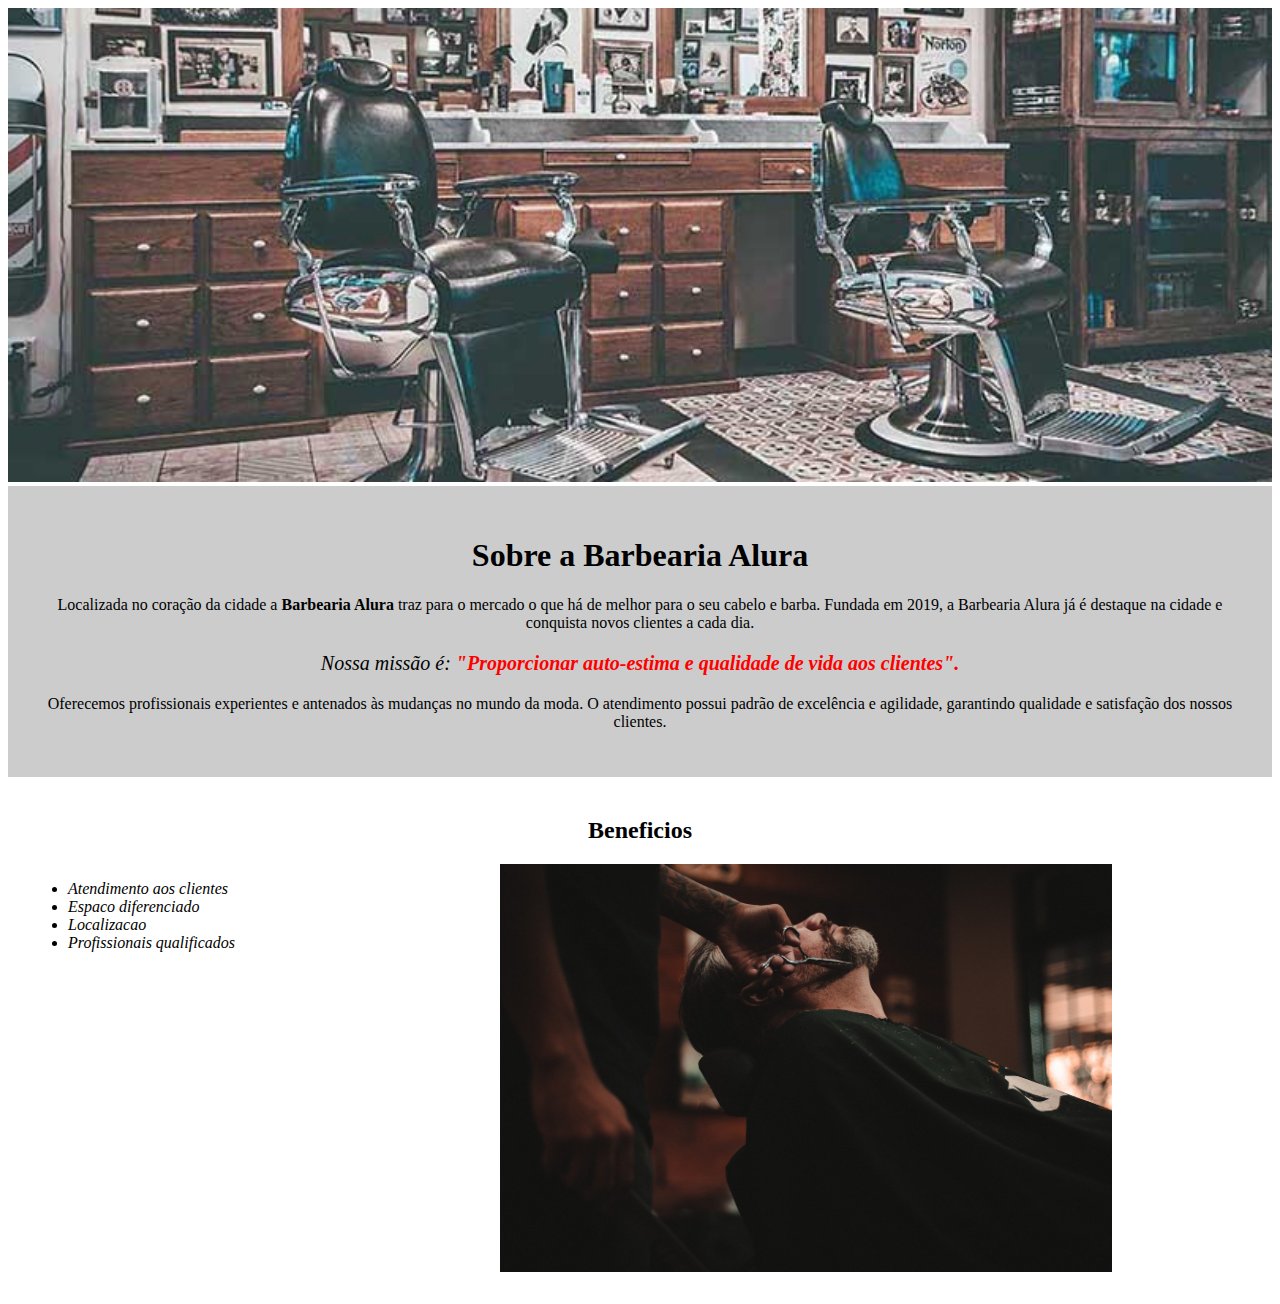
<file: Exercicios/index.html>
<!DOCTYPE html>
<html lang="pt-br"> 
    <head> 
        <meta charset="UTF-8">
        <title>Barbearia Alura</title>
        <link rel="stylesheet" href="style.css">
    </head>

    <body> 
        <img id="banner"src="banner.jpg">

        <div class="principal">
            <h1>Sobre a Barbearia Alura</h1>

            <p>Localizada no coração da cidade a <strong>Barbearia Alura</strong> traz para o mercado o que há de melhor para o seu 
            cabelo e barba. Fundada em 2019, a Barbearia Alura já é destaque na cidade e conquista novos clientes a cada dia.</p>

            <p id="missao"><em>Nossa missão é: <strong>"Proporcionar auto-estima e qualidade de vida aos clientes".</strong></em></p>

            <p>Oferecemos profissionais experientes e antenados às mudanças no mundo da moda. O atendimento possui padrão de excelência 
            e agilidade, garantindo qualidade e satisfação dos nossos clientes.</p>
        </div>

        <div class="beneficios">
                <h2>Beneficios</h2>

            <ul>
                <li class="itens">Atendimento aos clientes</li>
                <li class="itens">Espaco diferenciado</li>
                <li class="itens">Localizacao</li>
                <li class="itens">Profissionais qualificados</li>
            </ul>

            <img src="beneficios.jpg" class="imagembeneficios">
        </div>
        
    </body>

</html>
</file>
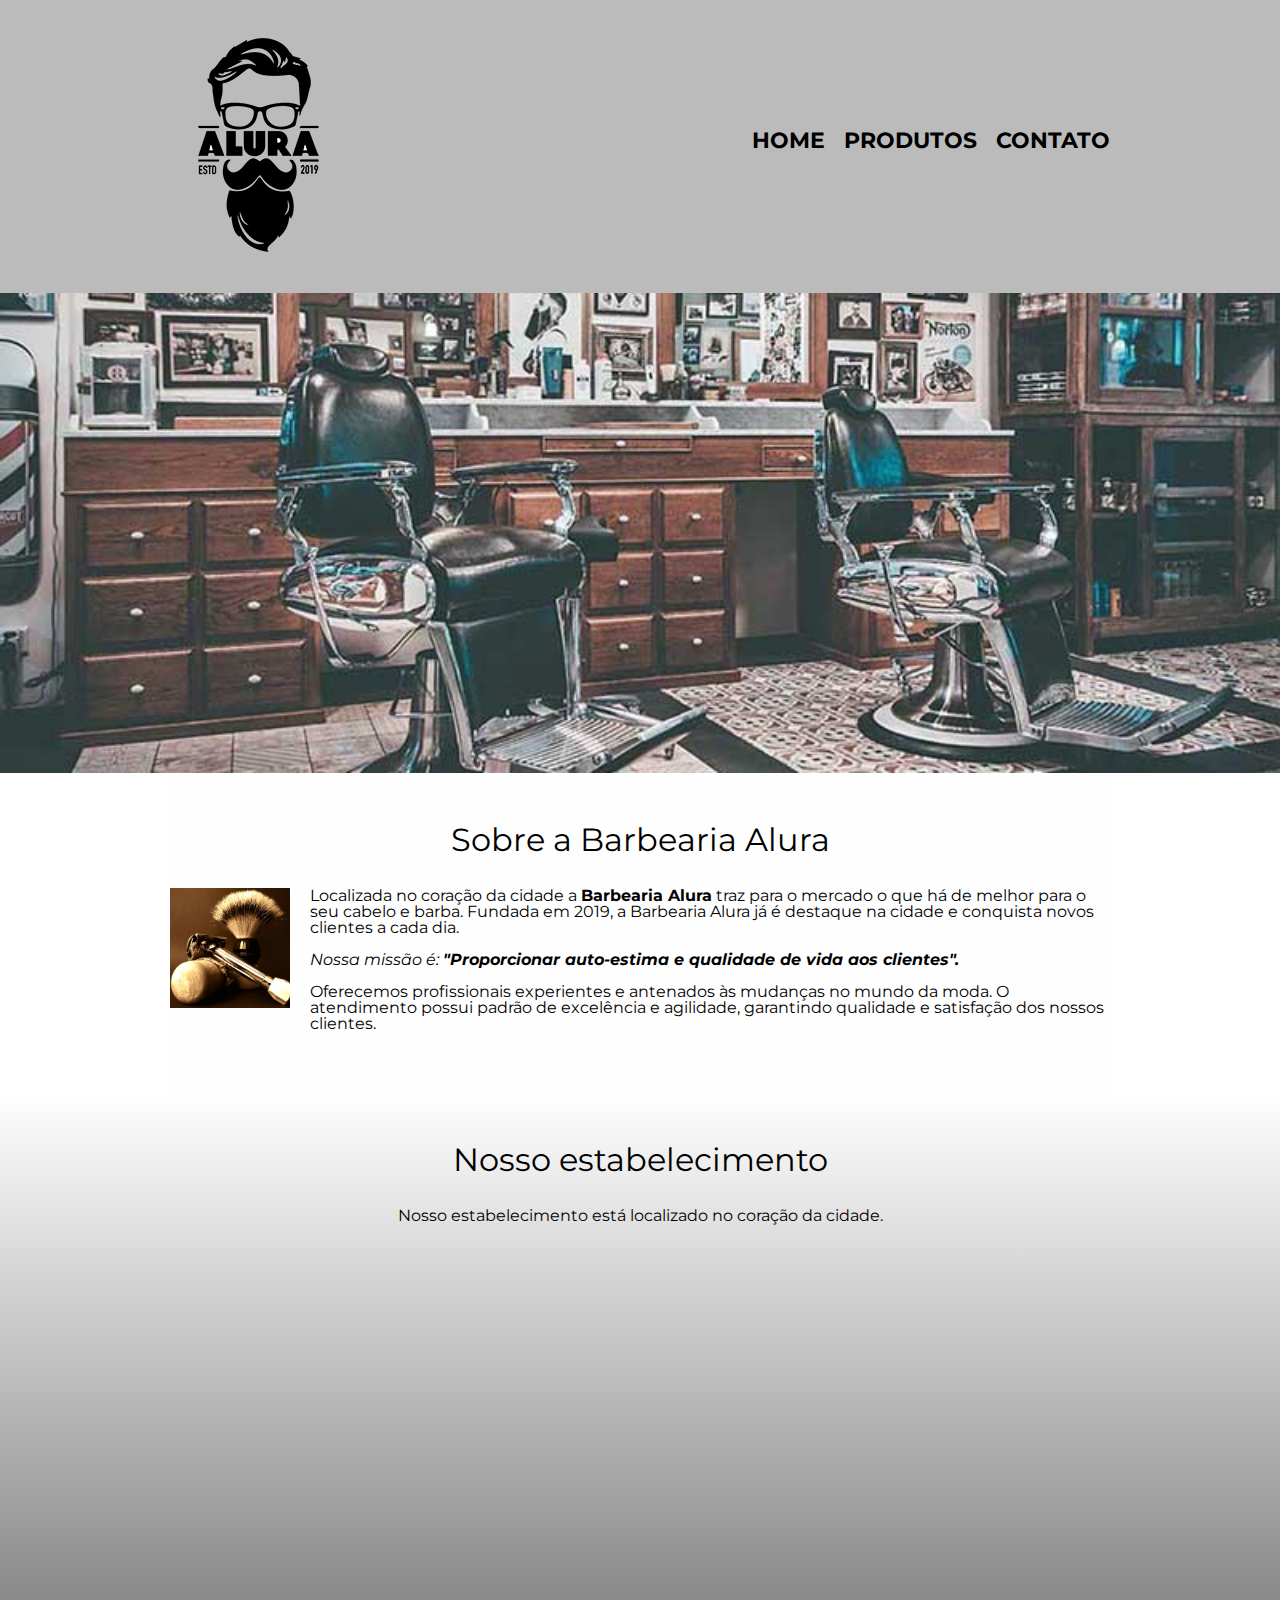
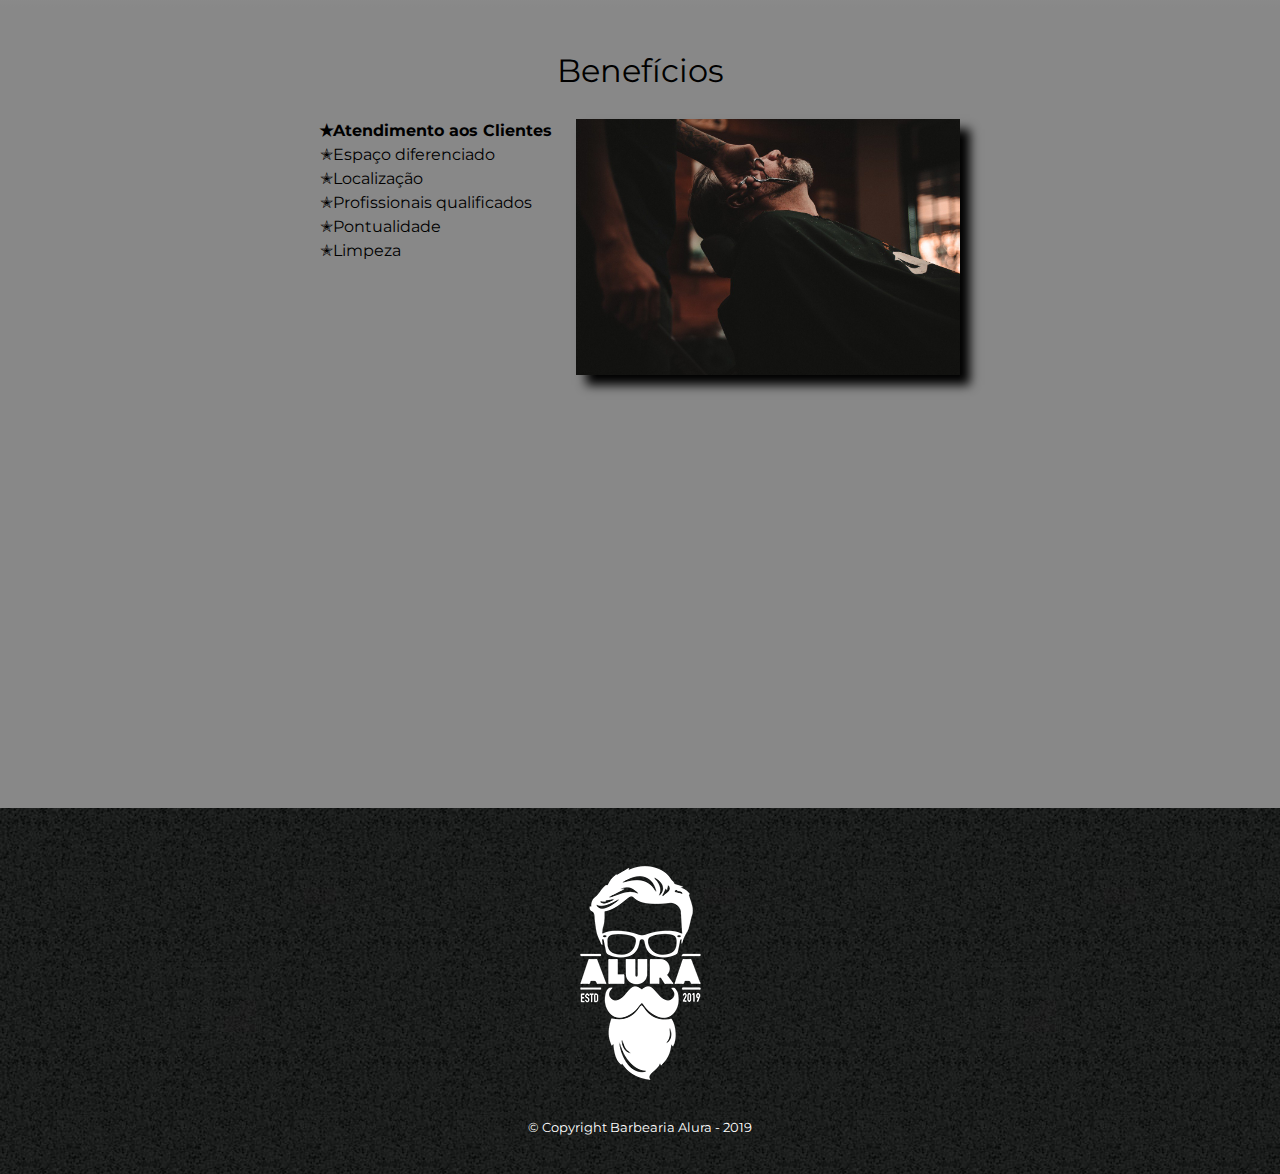
<file: HTML_Modulo_2/index.html>
<!DOCTYPE html>
<html lang="pt-br"> 
    <head> 
        <meta charset="UTF-8">
        <meta name="viewport" content="width=device-width">
        <title>Barbearia Alura</title>
        <link rel="stylesheet" href="reset.css">
        <link rel="stylesheet" href="style.css">
        <link href="https://fonts.googleapis.com/css2?family=Montserrat:wght@400;700&display=swap" rel="stylesheet">
    </head>

    <body> 
        <header>
            <div class="caixa"> 
                <h1><img src="logo.png"></h1>
                <nav>
                    <ul>
                        <li><a href="index.html">Home</a></li>
                        <li><a href="produtos.html">Produtos</a></li>
                        <li><a href="contato.html">Contato</a></li>
                    </ul>
                </nav>
            </div>
        </header>
        <img class="banner"src="banner.jpg">

        <main>
            <section class="principal">
                <h2 class="titulo-principal">Sobre a Barbearia Alura</h2>

                <img class="utensilios" src="utensilios.jpg" alt="Utensilios de um barbeiro">

                <p>Localizada no coração da cidade a <strong>Barbearia Alura</strong> traz para o mercado o que há de melhor para o seu 
                cabelo e barba. Fundada em 2019, a Barbearia Alura já é destaque na cidade e conquista novos clientes a cada dia.</p>

                <p id="missao"><em>Nossa missão é: <strong>"Proporcionar auto-estima e qualidade de vida aos clientes".</strong></em></p>

                <p>Oferecemos profissionais experientes e antenados às mudanças no mundo da moda. O atendimento possui padrão de excelência 
                e agilidade, garantindo qualidade e satisfação dos nossos clientes.</p>
            </section>

            <section class="mapa">
                <h3 class="titulo-principal">Nosso estabelecimento</h3>
                <p>Nosso estabelecimento está localizado no coração da cidade.</p>

                <div class="mapa-conteudo">
                    <iframe src="https://www.google.com/maps/embed?pb=!1m18!1m12!1m3!1d58503.19744076339!2d-46.70236974179688!3d-23.5881948!2m3!1f0!2f0!3f0!3m2!1i1024!2i768!4f13.1!3m3!1m2!1s0x94ce5a2b2ed7f3a1%3A0xab35da2f5ca62674!2sCaelum%20-%20Escola%20de%20Tecnologia!5e0!3m2!1spt-PT!2sus!4v1651281989130!5m2!1spt-PT!2sus" width="100%" height="300" style="border:0;" allowfullscreen="" loading="lazy" referrerpolicy="no-referrer-when-downgrade"></iframe>
                </div>
            </section>

            <section class="beneficios">
                <h3 class="titulo-principal">Benefícios</h3>

                <div class="conteudo-beneficios">
                    <ul class="lista-beneficios">
                        <li class="itens">Atendimento aos Clientes</li>
                        <li class="itens">Espaço diferenciado</li>
                        <li class="itens">Localização</li>
                        <li class="itens">Profissionais qualificados</li>
                        <li class="itens">Pontualidade</li>
                        <li class="itens">Limpeza</li>
                    </ul><img src="beneficios.jpg" class="imagem-beneficios">

                </div>
                <div class="video">
                    <iframe width="100%" height="315" src="https://www.youtube.com/embed/wcVVXUV0YUY" frameborder="0" allow="accelerometer; autoplay; encrypted-media; gyroscope; picture-in-picture" allowfullscreen></iframe>
                </div>
            </section>
        </main>

        <footer>
            <img src="logo-branco.png">
            <p class="copyright">&copy; Copyright Barbearia Alura - 2019</p>
        </footer>
    </body>

</html>
</file>
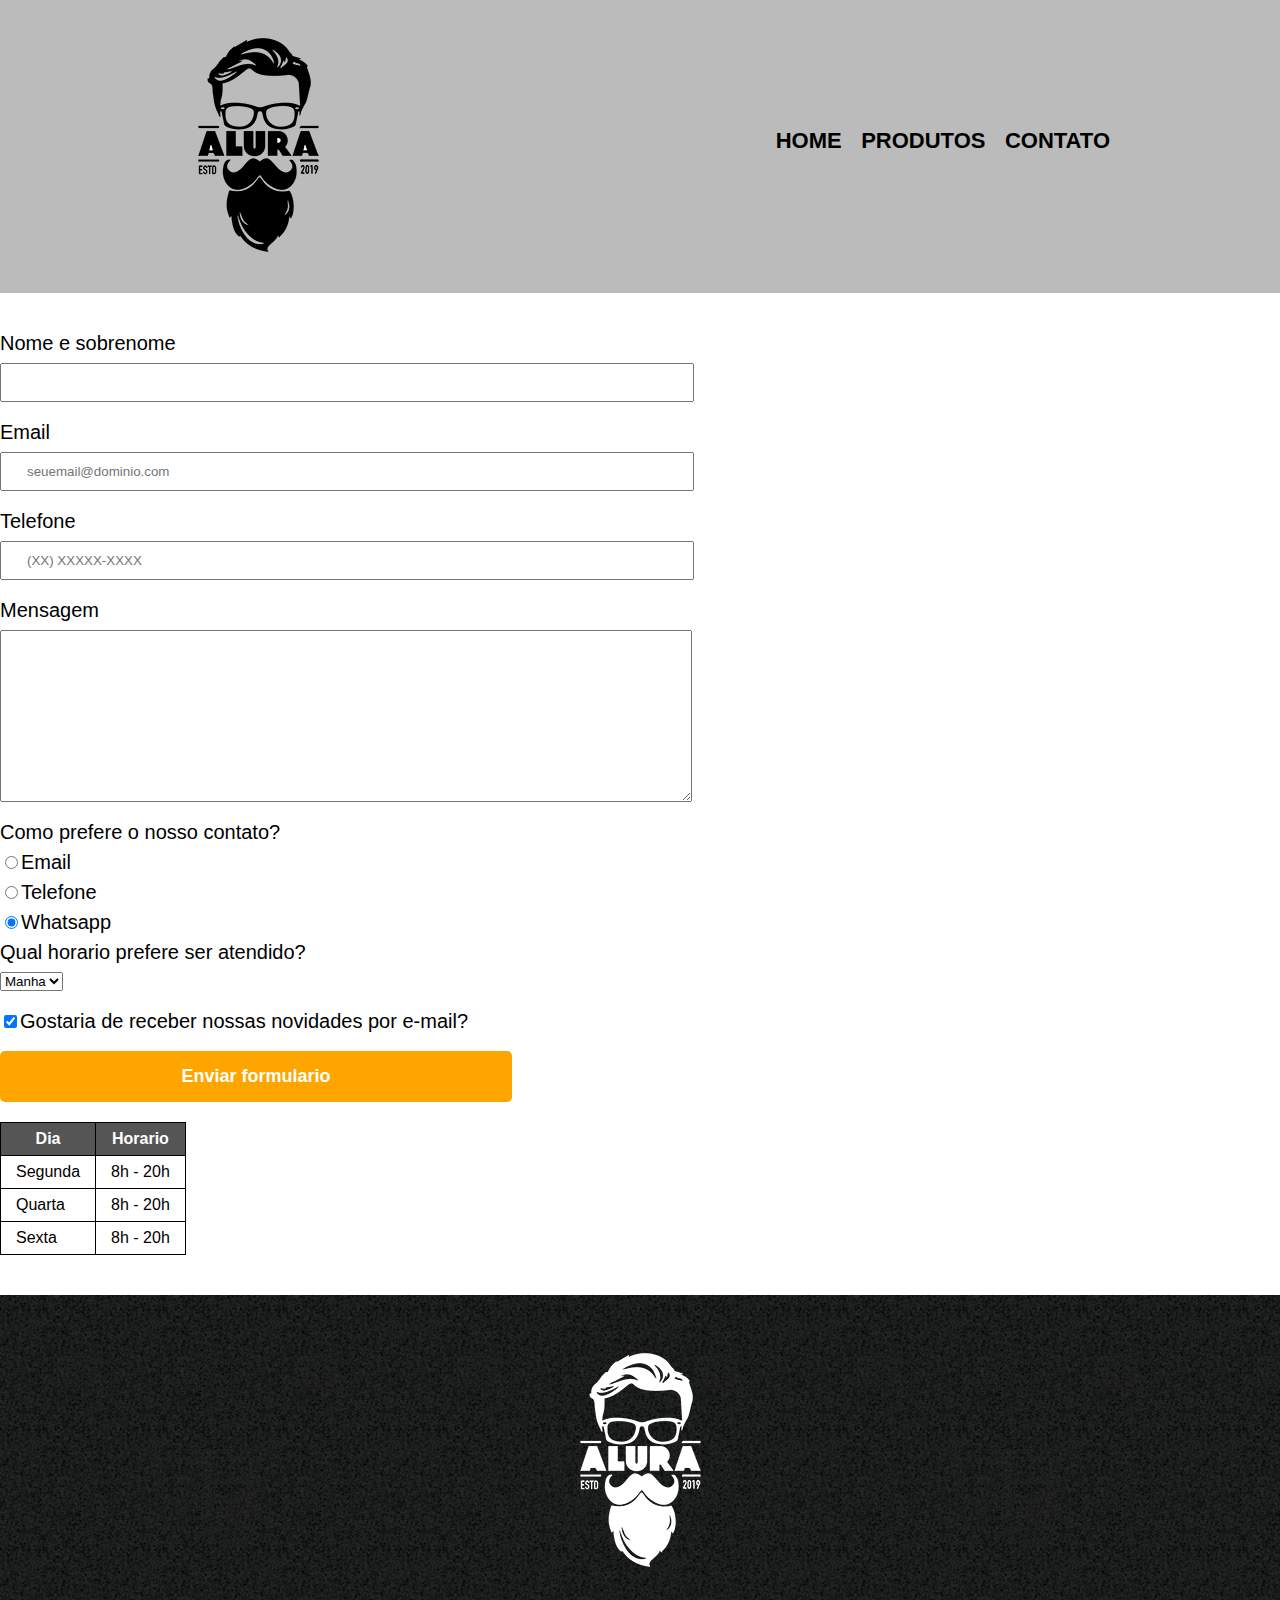
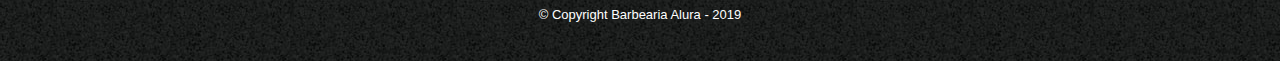
<file: HTML_Modulo_2/contato.html>
<!DOCTYPE html>
<html lang="pt-BR">
<head>
    <meta charset="UTF-8">
    <title>Contato - Barbearia Alura</title>

    <link rel="stylesheet" href="reset.css">
    <link rel="stylesheet" href="style.css">
</head>   
<body>
        <header>
            <div class="caixa"> 
                <h1><img src="logo.png" alt="Logo da Barbearia Alura"></h1>

                <nav>
                    <ul>
                        <li><a href="index.html">Home</a></li>
                        <li><a href="produtos.html">Produtos</a></li>
                        <li><a href="contato.html">Contato</a></li>
                    </ul>
                </nav>
            </div>
        </header>

        <main>
            <form>
                <label for ="nomesobrenome">Nome e sobrenome</label>
                <input type="text" id ="nomesobrenome" class="input-padrao" required>

                <label for="email">Email</label>
                <input type="email" id="email" class="input-padrao" required placeholder="seuemail@dominio.com">

                <label for="telefone">Telefone</label>
                <input type="tel" id="telefone" class="input-padrao" required placeholder="(XX) XXXXX-XXXX">

                <label for="mensagem">Mensagem</label required>
                <textarea cols="70" rows="10" id="mensagem" class="input-padrao" required></textarea>

                <fieldset>
                    <legend>Como prefere o nosso contato?</legend>
                    <label for="radio-email"><input type="radio" name="contato" value="email" id="radio-email">Email</label>

                    <label for="radio-telefone"><input type="radio" name="contato" value="telefone" id="radio-telefone">Telefone</label>
            
                    <label for="radio-whatsapp"><input type="radio" name="contato" valeu="whatsapp" id="radio-whatsapp" checked>Whatsapp</label>
                </fieldset>

                <fieldset>
                    <legend>Qual horario prefere ser atendido?</legend>
                    <select>
                        <option>Manha</option>
                        <option>Tarde</option>
                        <option>Noite</option>
                    </select>
                </fieldset>

                <label class="checkbox"><input type="checkbox" checked>Gostaria de receber nossas novidades por e-mail?</label>

                <input type="submit" value="Enviar formulario" class="enviar">

            <form>
                <table>
                    <thead> 
                        <tr>
                            <th>Dia</th>
                            <th>Horario</th>
                        </tr>
                    </thead>
                    <tbody>
                        <tr>
                            <td>Segunda</td>
                            <td>8h - 20h </td>
                        </tr>
                        <tr>
                            <td>Quarta</td>
                            <td>8h - 20h</td>
                        </tr>
                        <tr>
                            <td>Sexta</td>
                            <td>8h - 20h</td>
                        </tr>
                    </tbody>
                </table>
            </form>

        </main>

        <footer>
            <img src="logo-branco.png" alt="Logo da Barbearia Alura">
            <p class="copyright">&copy; Copyright Barbearia Alura - 2019</p>
        </footer>
    </body>
</html>
</file>
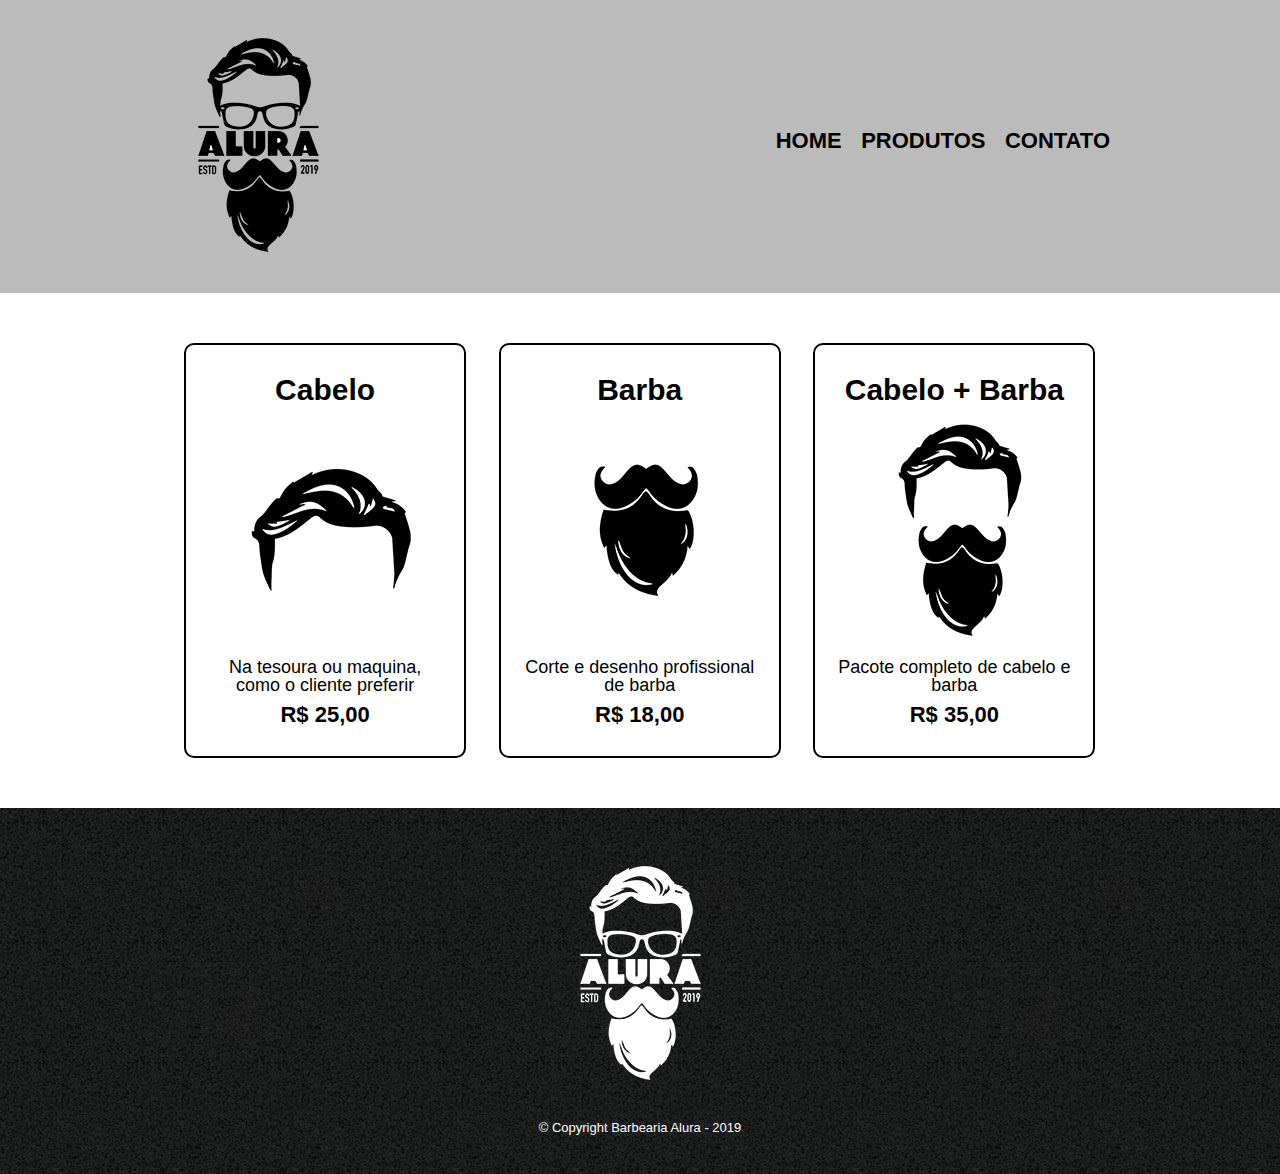
<file: HTML_Modulo_2/produtos.html>
<!DOCTYPE html>
<html lang="pt-BR">
<head>
    <meta charset="UTF-8">
    <meta http-equiv="X-UA-Compatible" content="IE=edge">
    <meta name="viewport" content="width=device-width, initial-scale=1.0">
    <title>Produtos - Barbearia Alura</title>
    <link rel="stylesheet" href="reset.css">
    <link rel="stylesheet" href="style.css">
    
<body>
    <header>
        <div class="caixa"> 
            <h1><img src="logo.png"></h1>
            <nav>
                <ul>
                    <li><a href="index.html">Home</a></li>
                    <li><a href="produtos.html">Produtos</a></li>
                    <li><a href="contato.html">Contato</a></li>
                </ul>
            </nav>
        </div>

    </header>

    <main>
        <ul class = "produtos">
            <li>
                <h2>Cabelo</h2>
                <img src="cabelo.jpg">
                <p class="produto-descricao">Na tesoura ou maquina, como o cliente preferir</p>
                <p class="produto-preco">R$ 25,00</p>     
            </li>
            <li>
                <h2>Barba</h2>
                <img src="barba.jpg">
                <p class="produto-descricao">Corte e desenho profissional de barba</p>
                <p class="produto-preco">R$ 18,00</p>
            </li>
            <li>
                <h2>Cabelo + Barba</h2>
                <img src="cabelo+barba.jpg">
                <p class="produto-descricao">Pacote completo de cabelo e barba</p>
                <p class="produto-preco">R$ 35,00</p>
            </li>
        </ul>
        
    </main>
    
    <footer>
        <img src="logo-branco.png">
        <p class="copyright">&copy; Copyright Barbearia Alura - 2019</p>
    </footer>
</body>
</html>
</file>
<file: Exercicios/style.css>
body {
    
}
#banner {
   width: 100%;
}
.principal{
    background: #CCCCCC;
    padding:30px;
}
h1 {
    text-align:center;
}
p {
    text-align:center;
}

#missao {
    font-size: 20px;
}

em strong {
    color:#FF0000;
}
.itens {
    font-style:italic
}
.beneficios{
    background:#FFFFFF;
    padding:20px;
}
h2 {
    text-align: center;
}
ul{
    display:inline-block;
    vertical-align: top;
    width: 20%;
    margin-right: 15%;
}
.imagembeneficios {
    width:50%;
}
</file>
<file: HTML_Modulo_2/style.css>
body {
    font-family: 'Montserrat', sans-serif;
}

header {
    background:#BBBBBB;
    padding: 20px 0;
}

.caixa {
    position: relative;
    width: 940px;
    margin: 0 auto;
}

nav {
    position: absolute;
    top: 110px;
    right: 0;
}

nav li {
    display: inline;
    margin: 0 0 0 15px;
}

nav a {
    text-transform: uppercase;
    color:#000000;
    font-weight: bold;
    font-size:22px;
    text-decoration: none;
}

nav a:hover {
    color: #C78C19;
    text-decoration: underline;
}

.produtos {
    width: 940px;
    margin: 0 auto;
    padding: 50px 0;
}

.produtos li {
    display: inline-block;
    text-align: center;
    width: 30%;
    vertical-align: top;
    margin: 0 1.5%;
    padding: 30px 20px;
    box-sizing:border-box;
    border: 2px solid #000000;
    border-radius: 10px;
}

.produtos li:hover {
    border-color:#C78C19;
}

.produtos li:active {
    border-color: #088C19
}

.produtos li:hover h2{
    font-size: 34px;
}

.produtos h2 {
    font-size: 30px;
    font-weight: bold;
}

.produto-descricao {
    font-size: 18px;
}

.produto-preco{
    font-size: 22px;
    font-weight: bold;
    margin-top: 10px;
}

footer {
    text-align: center;
    background: url(bg.jpg);
    padding: 40px 0;
}

.copyright {
    color:#FFFFFF;
    font-size: 13px;
    margin: 20px 0 0;
}

main {
    
}

form {
    margin:40px 0;
}

form label, form legend {
    display: block;
    font-size: 20px;
    margin: 0 0 10px;
}

.input-padrao {
    display: block;
    margin: 0 0 20px;
    padding: 10px 25px;
    width: 50%;
}

.checkbox {
    margin:20px 0;
}

.enviar {
    width: 40%;
    padding: 15px 0;
    background: orange;
    color: white;
    font-weight: bold;
    font-size:18px ;
    border:none;
    border-radius: 5px;
    transition: 1s all;
    cursor: pointer;
}

.enviar:hover {
    background: darkorange;
    transform: scale(1.2);
}

table {
    margin: 20px 0 40px;
}

thead {
    background: #555555;
    color: white;
    font-weight: bold;
}

td, th {
    border:1px solid #000000;
    padding: 8px 15px;
}

/* css da pagina inicial */
.banner {
    width: 100%;
}

.titulo-principal {
    text-align: center;
    font-size: 2em;
    margin: 0 0 1em;
    clear: left;
}
.principal {
    padding: 3em 0;
    background: #FEFEFE;
    width: 940px;
    margin: 0 auto;
}
.principal p {
    margin: 0 0 1em;
}

.principal strong {
    font-weight: bold;
}

.principal em {
    font-style: italic;
}

.utensilios {
    width: 120px;
    float: left;
    margin: 0 20px 20px 0;
}

.mapa {
    padding: 3em 0;
    background: linear-gradient(#FEFEFE, #888888) ;
}

.mapa-conteudo {
    width: 940px;
    margin: 0 auto;
}

.mapa p {
    margin: 0 0 2em;
    text-align: center;
}

.beneficios {
    padding: 3em 0;
    background: #888888;
}

.conteudo-beneficios {
    width: 640px;
    margin: 0 auto;
}

.lista-beneficios {
    width: 40%;
    display: inline-block;
    vertical-align: top;
}

.itens {
    line-height: 1.5;
}

.itens:first-child {
    font-weight: bold;
}

.itens:before {
    content:'✭';
}

.imagem-beneficios {
    width: 60%;
    opacity: 1;
    transition: 400ms;
    box-shadow: 10px 10px 10px 0 #000000;
}

.imagem-beneficios:hover {
    opacity:0.3;
}

.video {
    width: 560px;
    margin: 2em auto;
}

@media screen and (max-width: 480px) {
    .caixa, .principal, .conteudo-beneficios, .video, .mapa-conteudo {
        width: auto;
    }
    
    h1 {
        text-align: center;
    }
    nav {
        position:static;
    }
    .lista-beneficios, .imagem-beneficios {
        width: 100%;
    }
}
</file>
